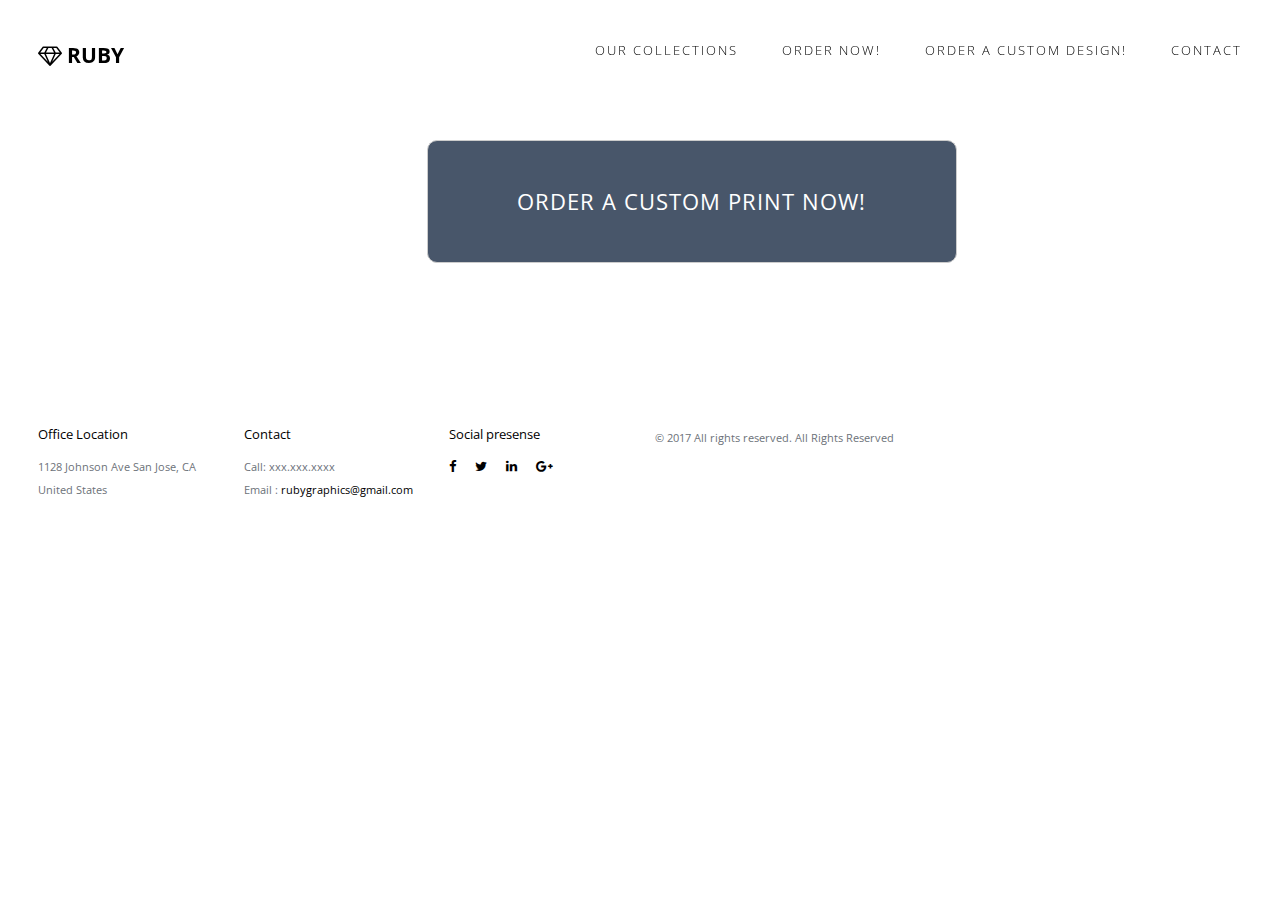
<file: custom.html>
<!doctype html>
<!--[if lt IE 7]>      <html class="no-js lt-ie9 lt-ie8 lt-ie7" lang=""> <![endif]-->
<!--[if IE 7]>         <html class="no-js lt-ie9 lt-ie8" lang=""> <![endif]-->
<!--[if IE 8]>         <html class="no-js lt-ie9" lang=""> <![endif]-->
<!--[if gt IE 8]><!-->
<html class="no-js" lang="">
<!--<![endif]-->

<head>
<meta charset="utf-8">
<meta name="description" content="">
<meta name="viewport" content="width=device-width, initial-scale=1">
<title>Ruby </title>
<link rel="stylesheet" href=" css/bootstrap.min.css">
<link rel="stylesheet" href=" css/flexslider.css">
<link rel="stylesheet" href=" css/main.css">
<link rel="stylesheet" href=" css/responsive.css">
<link rel="stylesheet" href=" css/animate.min.css">
<link rel="stylesheet" href="https://maxcdn.bootstrapcdn.com/font-awesome/4.4.0/css/font-awesome.min.css">
</head>

<style>
  
  .no-button{
    padding: 0!important;
    border: none!important;
    background: none!important;
  }
  .img-modal{
    width: 600px;
  }
  .img-icon{
    width: 400px;
	border-radius: 200px
  }
  .modal-dialog .modal{
    width: 100%;
  }
  .icon-next-white{
    color: white;
  }
  .icon-prev-white{
    color: white;
  }
  .icon-next-black{
    color: black;
  }
  .icon-prev-black{
    color: black;
  }
  .cc{
    text-align: center;
  }
  .center{
    width: inherit;
    margin: auto;
  }
  a h6 {
    color: grey !important;
  }
  .carousel-indicators li {
  background-color: grey;
}
.carousel-indicators .active {
  background-color: black;
}
.white-text{
  color: white!important;
}
 
.header{
  position: absolute;
  right: 15%;
  left: 15%;
}
.jumbotron h1{
  line-height: 400px;
  font-size: 100px;
}
  .btn{
  	border-radius: 10px;
	background-color: #48566a;
  }
  .btn:hover {
  	background-color: #2f3742;
  }
</style>

<body>

<!-- Header Section -->
<section class="tophead" role="tophead">
  <!-- Navigation Section -->
  <header id="header">
    <div class="header-content clearfix"> <a class="logo" href="#"> <i class="fa fa-diamond" aria-hidden="true"></i> Ruby</a>
      <nav class="navigation" role="navigation">
        <ul class="primary-nav">
          <!--  <li><a href="#header-slider">Home</a></li> -->
            <!--<li><a href="#services">Our Services</a></li> -->
            <li><a href="index.html#collections">Our collections</a></li>
            <!--<li><a href="#testimonials">Testimonials</a></li> -->
            <li><a href="https://goo.gl/forms/tPqMyVzC4AktCSsQ2" target="_blank"> Order Now! </a></li>
            <li><a href="custom.html" target="_blank"> Order a Custom Design! </a></li>
            <li><a href="index.html#contact">Contact</a></li>
        </ul>
      </nav>
      <a href="#" class="nav-toggle">Menu<span></span></a> </div>
  </header>
  <!-- Navigation Section -->
</section>
<!-- Button trigger modal -->


<!-- Modal-->

<section class="section collections">
<div class = "container-fluid">
<!--
	<div class="jumbotron">
        <h1> Print your design on your shirt! </h1>
        <button class="btn btn-default center"> <a href="https://goo.gl/forms/e4JlGdRFiu44RgBo1" target="_blank"> Order a Custom Design! </a> </button>
      </div>
-->
  <div class = "row ">
  <div class="col-md-4">
  </div>
		<a href="https://docs.google.com/forms/d/e/1FAIpQLSe4oIFRMRRQV8UytX0oWRYnf4WIDLFQHSdRDEoIzRN8GeAwnA/viewform?c=0&w=1" class="btn btn-default"> <h4 class="white-text">Order a Custom Print now! </h4></a>

	
</div>

</div>
</section>


<!-- Header Section -->
<!-- work details section -->
<!--<section id="work-detail" class="section work-detail">
  <div class="container-fluid">
    <div class="row">
      <div class="col-md-8 work-detail-margin detail-image">
        <div class="work-image">
          <p> <img src=" images/coderCollection/binary123.png"></p>
          <p> <img src="images/portfolio/work-3.jpg"></p>
          <p> <img src="images/portfolio/work-5.jpg"></p>
        </div>
      </div>
      <div class="col-md-4 work-detail-margin detail-contentbox">
        <div class="detail-content">
          <h4>New Branding Projects</h4>
          <p>Fusce dapibus, tellus ac cursus commodo, tortor mauris condimentum nibh, ut fermentum massa justo sit amet risus. Maecenas sed diam eget risus varius blandit sit amet non magna. Nullam quis risus eget urna mollis ornare vel eu leo.</p>
          <p>Fusce dapibus, tellus ac cursus commodo, tortor mauris, ut fermentum massa justo sit amet risus. Maecenas sed diam eget risus varius blandit sit amet non magna. Nullam quis risus eget urna mollis ornare vel eu leo. condimentum nibh, ut fermentum massa justo sit amet risus. Maecenas sed diam eget risus varius blandit sit amet non magna. Nullam quis risus eget urna mollis ornare vel eu leo.</p>
          <a class="btn" href="#">Visit Site <i class="fa fa-long-arrow-right"></i></a> </div>
      </div>
    </div>
  </div>
</section> -->
<!-- work details section -->

<!-- Testimonials section -->
<!--<section id="testimonials" class="section testimonials no-padding">
  <div class="container-fluid">
    <div class="row no-gutter">
      <div class="flexslider">
        <ul class="slides">
          <li>
            <div class="col-md-12">
              <blockquote>
                <h1>"Integer posuere erat a ante venenatis dapibus posuere velit aliquet. Donec sed odio dui. Phasellus non dolor nibh. Nullam elementum Aenean eu leo quam..." </h1>
                <p>Rene Brown, Open Window production</p>
              </blockquote>
            </div>
          </li>
          <li>
            <div class="col-md-12">
              <blockquote>
                <h1>"Cras dictum tellus dui, vitae sollicitudin ipsum. Phasellus non dolor nibh. Nullam elementum tellus pretium feugiat shasellus non dolor nibh. Nullam elementum tellus pretium feugiat." </h1>
                <p>Brain Rice, Lexix Private Limited.</p>
              </blockquote>
            </div>
          </li>
          <li>
            <div class="col-md-12">
              <blockquote>
                <h1>"Cras mattis consectetur purus sit amet fermentum. Donec sed odio dui. Aenean lacinia bibendum nulla sed consectetur...." </h1>
                <p>Andi Simond, Global Corporate Inc</p>
              </blockquote>
            </div>
          </li>
          <li>
            <div class="col-md-12">
              <blockquote>
                <h1>"Lorem ipsum dolor sit amet, consectetur adipiscing elitPhasellus non dolor nibh. Nullam elementum tellus pretium feugiat. Cras dictum tellus dui sollcitudin." </h1>
                <p>Kristy Gabbor, Martix Media</p>
              </blockquote>
            </div>
          </li>
        </ul>
      </div>
    </div>
  </div>
</section> -->
<!-- Testimonials section -->

<!-- footer section -->
<footer id="contact" class="footer">
    <div class="row">
    <div class="col-md-2 left">
      <h4>Office Location</h4>
      <p> 1128 Johnson Ave San Jose, CA United States </p>
    </div>
    <div class="col-md-2 left">
      <h4>Contact</h4>
      <p> Call: xxx.xxx.xxxx <br>
        Email : <a href="mailto:hello@agency.com"> rubygraphics@gmail.com </a></p>
    </div>
    <div class="col-md-2 left">
      <h4>Social presense</h4>
      <ul class="footer-share">
        <li><a href="#"><i class="fa fa-facebook"></i></a></li>
        <li><a href="#"><i class="fa fa-twitter"></i></a></li>
        <li><a href="#"><i class="fa fa-linkedin"></i></a></li>
        <li><a href="#"><i class="fa fa-google-plus"></i></a></li>
      </ul>
    </div>
    <div class="col-md-6 right">
      <p>© 2017 All rights reserved. All Rights Reserved</p>
    </div>
  </div>
</footer>
<!-- footer section -->

<!-- JS FILES -->
<script src="https://ajax.googleapis.com/ajax/libs/jquery/1.11.3/jquery.min.js"></script>
<script src=" js/bootstrap.min.js"></script>
<script src=" js/jquery.flexslider-min.js"></script>
<script src=" js/retina.min.js"></script>
<script src=" js/modernizr.js"></script>
<script src=" js/main.js"></script>
</body>
</html>
</file>
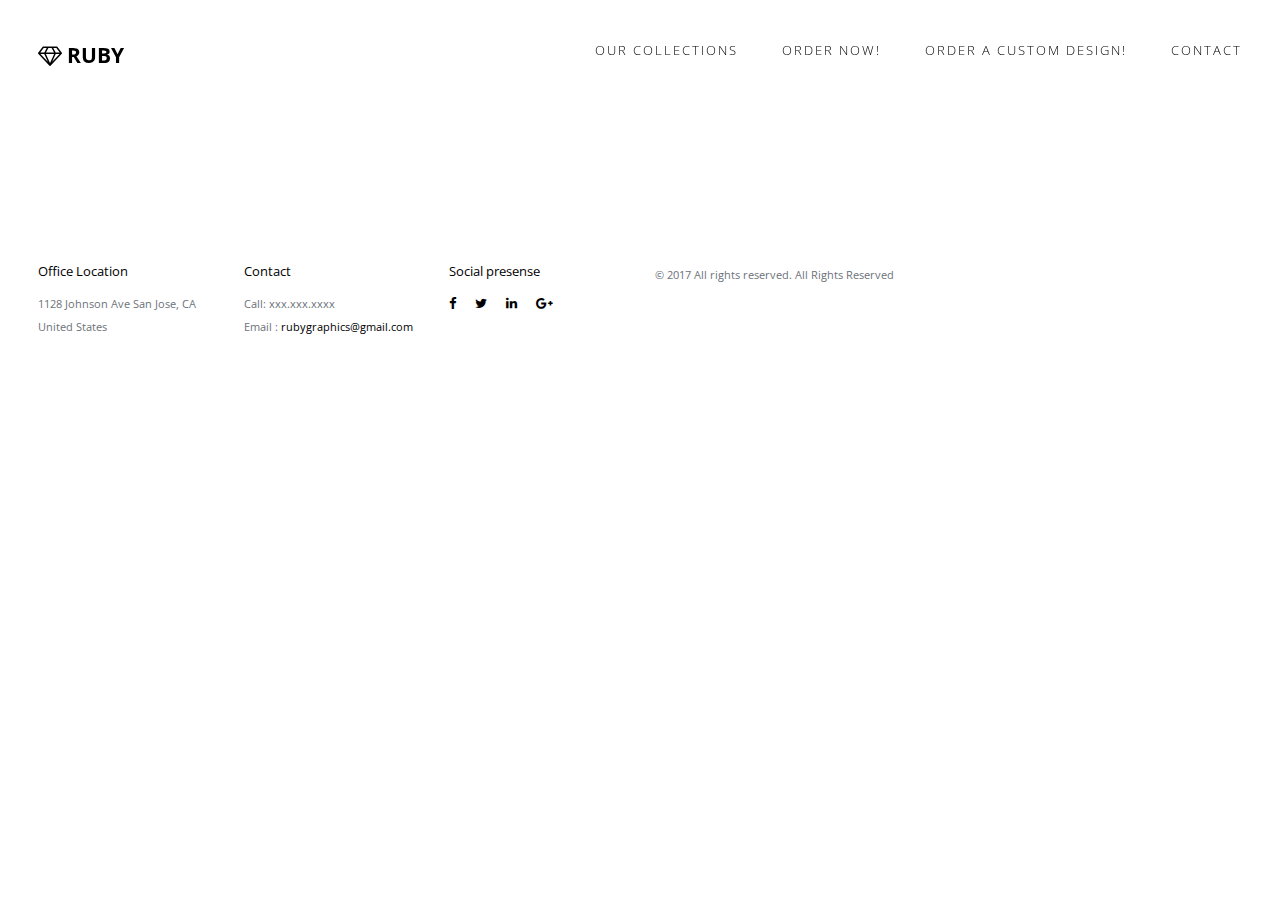
<file: empty.html>
<!doctype html>
<!--[if lt IE 7]>      <html class="no-js lt-ie9 lt-ie8 lt-ie7" lang=""> <![endif]-->
<!--[if IE 7]>         <html class="no-js lt-ie9 lt-ie8" lang=""> <![endif]-->
<!--[if IE 8]>         <html class="no-js lt-ie9" lang=""> <![endif]-->
<!--[if gt IE 8]><!-->
<html class="no-js" lang="">
<!--<![endif]-->

<head>
<meta charset="utf-8">
<meta name="description" content="">
<meta name="viewport" content="width=device-width, initial-scale=1">
<title>Ruby </title>
<link rel="stylesheet" href=" css/bootstrap.min.css">
<link rel="stylesheet" href=" css/flexslider.css">
<link rel="stylesheet" href=" css/main.css">
<link rel="stylesheet" href=" css/responsive.css">
<link rel="stylesheet" href=" css/animate.min.css">
<link rel="stylesheet" href="https://maxcdn.bootstrapcdn.com/font-awesome/4.4.0/css/font-awesome.min.css">
</head>

<style>
  .no-button{
    padding: 0!important;
    border: none!important;
    background: none!important;
  }
  .img-modal{
    width: 600px;
  }
  .img-icon{
    width: 400px;
    box-shadow: 8px 8px 5px lightgrey;
  }
  .modal-dialog .modal{
    width: 100%;
  }
  .icon-next-white{
    color: white;
  }
  .icon-prev-white{
    color: white;
  }
  .icon-next-black{
    color: black;
  }
  .icon-prev-black{
    color: black;
  }
  .cc{
    text-align: center;
  }
  .center{
    width: inherit;
    margin-left: auto;
    margin-right: auto;
  }
  a h6 {
    color: grey !important;
  }
  .carousel-indicators li {
  background-color: grey;
}
.carousel-indicators .active {
  background-color: black;
}
.white-text{
  color: white!important;
}

.header{
  position: absolute;
  right: 15%;
  left: 15%;
}
.jumbotron h1{
  line-height: 100px;
  font-size: 100px;
}
</style>

<body>

<!-- Header Section -->
<section class="tophead" role="tophead">
  <!-- Navigation Section -->
  <header id="header">
    <div class="header-content clearfix"> <a class="logo" href="#"> <i class="fa fa-diamond" aria-hidden="true"></i> Ruby</a>
      <nav class="navigation" role="navigation">
        <ul class="primary-nav">
          <!--  <li><a href="#header-slider">Home</a></li> -->
            <!--<li><a href="#services">Our Services</a></li> -->
            <li><a href="index.html#collections">Our collections</a></li>
            <!--<li><a href="#testimonials">Testimonials</a></li> -->
            <li><a href="https://goo.gl/forms/tPqMyVzC4AktCSsQ2" target="_blank"> Order Now! </a></li>
            <li><a href="custom.html" target="_blank"> Order a Custom Design! </a></li>
            <li><a href="index.html#contact">Contact</a></li>
        </ul>
      </nav>
      <a href="#" class="nav-toggle">Menu<span></span></a> </div>
  </header>
  <!-- Navigation Section -->
</section>
<!-- Button trigger modal -->


<!-- Modal-->

<section class="section collections">
<div class = "container-fluid">
<!--
	<div class="jumbotron">
        <h1> Print your design on your shirt! </h1>
        <button class="btn btn-default center"> <a href="https://goo.gl/forms/e4JlGdRFiu44RgBo1" target="_blank"> Order a Custom Design! </a> </button>
      </div>
-->
  <div class = "row">

</div>

</div>
</section>


<!-- Header Section -->
<!-- work details section -->
<!--<section id="work-detail" class="section work-detail">
  <div class="container-fluid">
    <div class="row">
      <div class="col-md-8 work-detail-margin detail-image">
        <div class="work-image">
          <p> <img src=" images/coderCollection/binary123.png"></p>
          <p> <img src="images/portfolio/work-3.jpg"></p>
          <p> <img src="images/portfolio/work-5.jpg"></p>
        </div>
      </div>
      <div class="col-md-4 work-detail-margin detail-contentbox">
        <div class="detail-content">
          <h4>New Branding Projects</h4>
          <p>Fusce dapibus, tellus ac cursus commodo, tortor mauris condimentum nibh, ut fermentum massa justo sit amet risus. Maecenas sed diam eget risus varius blandit sit amet non magna. Nullam quis risus eget urna mollis ornare vel eu leo.</p>
          <p>Fusce dapibus, tellus ac cursus commodo, tortor mauris, ut fermentum massa justo sit amet risus. Maecenas sed diam eget risus varius blandit sit amet non magna. Nullam quis risus eget urna mollis ornare vel eu leo. condimentum nibh, ut fermentum massa justo sit amet risus. Maecenas sed diam eget risus varius blandit sit amet non magna. Nullam quis risus eget urna mollis ornare vel eu leo.</p>
          <a class="btn" href="#">Visit Site <i class="fa fa-long-arrow-right"></i></a> </div>
      </div>
    </div>
  </div>
</section> -->
<!-- work details section -->

<!-- Testimonials section -->
<!--<section id="testimonials" class="section testimonials no-padding">
  <div class="container-fluid">
    <div class="row no-gutter">
      <div class="flexslider">
        <ul class="slides">
          <li>
            <div class="col-md-12">
              <blockquote>
                <h1>"Integer posuere erat a ante venenatis dapibus posuere velit aliquet. Donec sed odio dui. Phasellus non dolor nibh. Nullam elementum Aenean eu leo quam..." </h1>
                <p>Rene Brown, Open Window production</p>
              </blockquote>
            </div>
          </li>
          <li>
            <div class="col-md-12">
              <blockquote>
                <h1>"Cras dictum tellus dui, vitae sollicitudin ipsum. Phasellus non dolor nibh. Nullam elementum tellus pretium feugiat shasellus non dolor nibh. Nullam elementum tellus pretium feugiat." </h1>
                <p>Brain Rice, Lexix Private Limited.</p>
              </blockquote>
            </div>
          </li>
          <li>
            <div class="col-md-12">
              <blockquote>
                <h1>"Cras mattis consectetur purus sit amet fermentum. Donec sed odio dui. Aenean lacinia bibendum nulla sed consectetur...." </h1>
                <p>Andi Simond, Global Corporate Inc</p>
              </blockquote>
            </div>
          </li>
          <li>
            <div class="col-md-12">
              <blockquote>
                <h1>"Lorem ipsum dolor sit amet, consectetur adipiscing elitPhasellus non dolor nibh. Nullam elementum tellus pretium feugiat. Cras dictum tellus dui sollcitudin." </h1>
                <p>Kristy Gabbor, Martix Media</p>
              </blockquote>
            </div>
          </li>
        </ul>
      </div>
    </div>
  </div>
</section> -->
<!-- Testimonials section -->

<!-- footer section -->
<footer id="contact" class="footer">
    <div class="row">
    <div class="col-md-2 left">
      <h4>Office Location</h4>
      <p> 1128 Johnson Ave San Jose, CA United States </p>
    </div>
    <div class="col-md-2 left">
      <h4>Contact</h4>
      <p> Call: xxx.xxx.xxxx <br>
        Email : <a href="mailto:hello@agency.com"> rubygraphics@gmail.com </a></p>
    </div>
    <div class="col-md-2 left">
      <h4>Social presense</h4>
      <ul class="footer-share">
        <li><a href="#"><i class="fa fa-facebook"></i></a></li>
        <li><a href="#"><i class="fa fa-twitter"></i></a></li>
        <li><a href="#"><i class="fa fa-linkedin"></i></a></li>
        <li><a href="#"><i class="fa fa-google-plus"></i></a></li>
      </ul>
    </div>
    <div class="col-md-6 right">
      <p>© 2017 All rights reserved. All Rights Reserved</p>
    </div>
  </div>
</footer>
<!-- footer section -->

<!-- JS FILES -->
<script src="https://ajax.googleapis.com/ajax/libs/jquery/1.11.3/jquery.min.js"></script>
<script src=" js/bootstrap.min.js"></script>
<script src=" js/jquery.flexslider-min.js"></script>
<script src=" js/retina.min.js"></script>
<script src=" js/modernizr.js"></script>
<script src=" js/main.js"></script>
</body>
</html>
</file>
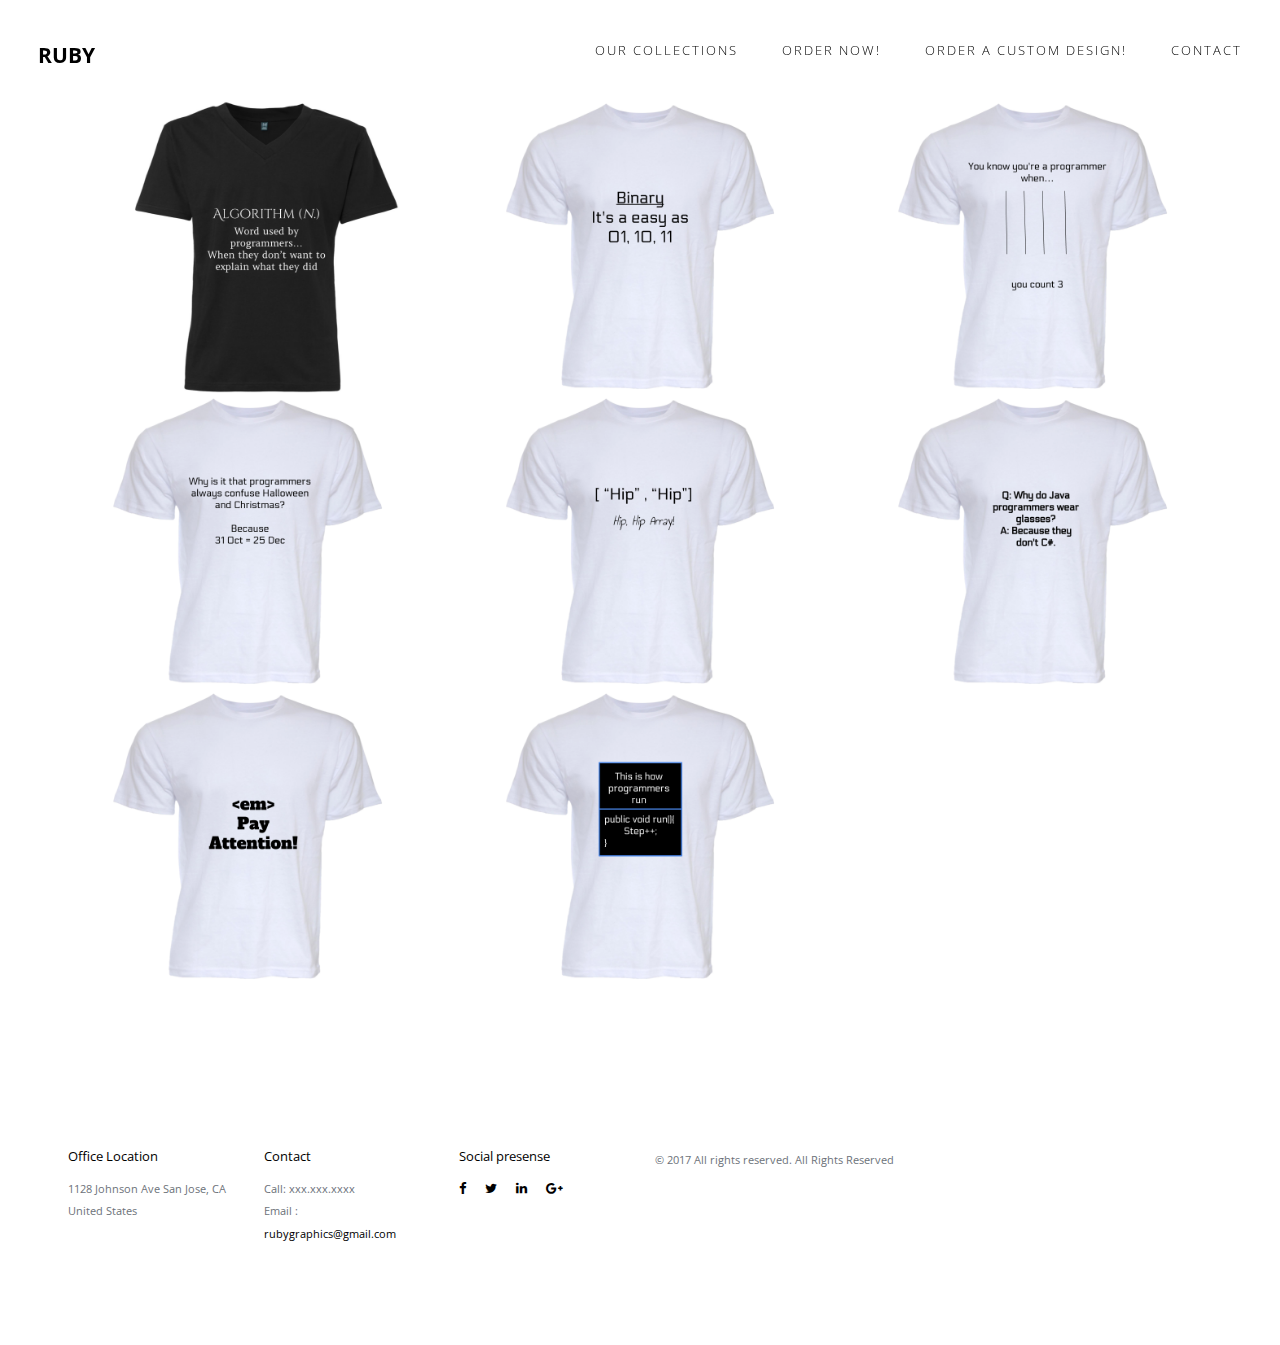
<file: collection/canimals.html>
<!doctype html>
<!--[if lt IE 7]>      <html class="no-js lt-ie9 lt-ie8 lt-ie7" lang=""> <![endif]-->
<!--[if IE 7]>         <html class="no-js lt-ie9 lt-ie8" lang=""> <![endif]-->
<!--[if IE 8]>         <html class="no-js lt-ie9" lang=""> <![endif]-->
<!--[if gt IE 8]><!-->
<html class="no-js" lang="">
<!--<![endif]-->

<head>
<meta charset="utf-8">
<meta name="description" content="">
<meta name="viewport" content="width=device-width, initial-scale=1">
<title>Ruby </title>
<link rel="stylesheet" href="../css/bootstrap.min.css">
<link rel="stylesheet" href="../css/flexslider.css">
<link rel="stylesheet" href="../css/main.css">
<link rel="stylesheet" href="../css/responsive.css">
<link rel="stylesheet" href="../css/animate.min.css">
<link rel="stylesheet" href="https://maxcdn.bootstrapcdn.com/font-awesome/4.4.0/css/font-awesome.min.css">
</head>

<body>

<!-- Header Section -->
<section class="tophead" role="tophead">
  <!-- Navigation Section -->
  <header id="header">
    <div class="header-content clearfix"> <a class="logo" href="#">Ruby</a>
      <nav class="navigation" role="navigation">
        <ul class="primary-nav">
          <!--  <li><a href="#header-slider">Home</a></li> -->
            <!--<li><a href="#services">Our Services</a></li> -->
            <li><a href="../index.html#collections">Our collections</a></li>
            <!--<li><a href="#testimonials">Testimonials</a></li> -->
            <li><a href="https://goo.gl/forms/tPqMyVzC4AktCSsQ2" target="_blank"> Order Now! </a></li>
            <li><a href="https://goo.gl/forms/e4JlGdRFiu44RgBo1" target="_blank"> Order a Custom Design! </a></li>
            <li><a href="#contact">Contact</a></li>
        </ul>
      </nav>
      <a href="#" class="nav-toggle">Menu<span></span></a> </div>
  </header>
  <!-- Navigation Section -->
</section>
<section id="collections" class="section collections">
  <div class="container-fluid">
    <div class="row">
      <div class="col-sm-4 collections-item"> <a href="cCollection/algorDef.html" class="collections-link">
        <div class="caption">
          <div class="caption-content">
            <h3> The Sterotypical Definition of Algorithm</h3>
            <h4> Click to Learn More &amp; to order.</h4>
          </div>
        </div>
        <img src="../images/collections/algorDef.png" class="img-responsive" alt=""> </a> </div>
      <div class="col-sm-4 collections-item"> <a href="cCollection/binary123.html" class="collections-link">
        <div class="caption">
          <div class="caption-content">
            <h3> Binary: It's as easy as 01, 10, 11!  </h3>
            <h4> Click to Learn More &amp; to order.</h4>
          </div>
        </div>
        <img src="../images/coderCollection/binary123.png" class="img-responsive" alt=""> </a> </div>
      <div class="col-sm-4 collections-item"> <a href="cCollection/algorDef.html" class="collections-link">
        <div class="caption">
          <div class="caption-content">
            <h3> Programmers Count Only 3</h3>
            <h4> Click to learn why &amp; also to order. </h4>
          </div>
        </div>
        <img src="../images/coderCollection/coderCount3.png" class="img-responsive" alt=""> </a> </div>
      <div class="col-sm-4 collections-item"> <a href="cCollection/algorDef.html" class="collections-link">
        <div class="caption">
          <div class="caption-content">
            <h3> Confused Coders </h3>
            <h4> Click to learn why &amp; also to order. </h4>
          </div>
        </div>
        <img src="../images/coderCollection/HalloAndChris.png" class="img-responsive" alt=""> </a> </div>
      <div class="col-sm-4 collections-item"> <a href="cCollection/algorDef.html" class="collections-link">
        <div class="caption">
          <div class="caption-content">
            <h3> Just another pun: </h3>
            <h6> </h6>
            <h3> Hip Hip Array! </h3>
            <h4> Click to Learn More &amp; to order. </h4>
          </div>
        </div>
        <img src="../images/coderCollection/hipHipArray.png" class="img-responsive" alt=""> </a> </div>
        <div class="col-sm-4 collections-item"> <a href="cCollection/algorDef.html" class="collections-link">
          <div class="caption">
            <div class="caption-content">
              <h3> Just another pun: </h3>
              <h6> </h6>
              <h3> Java &amp; C# </h3>
              <h4> Click to Learn More &amp; to order. </h4>
            </div>
          </div>
          <img src="../images/coderCollection/jcSharp.png" class="img-responsive" alt=""> </a> </div>
          <div class="col-sm-4 collections-item"> <a href="cCollection/algorDef.html" class="collections-link">
            <div class="caption">
              <div class="caption-content">
                <h3> Pay attention... </h3>
                <h4> Click to learn why &amp; also to order. </h4>
              </div>
            </div>
            <img src="../images/coderCollection/payAttention.png" class="img-responsive" alt=""> </a> </div>
            <div class="col-sm-4 collections-item"> <a href="cCollection/algorDef.html" class="collections-link">
              <div class="caption">
                <div class="caption-content">
                  <h3> This is how programmers run. </h3>
                  <h4> Click to learn why &amp; also to order. </h4>
                </div>
              </div>
              <img src="../images/coderCollection/runningprogrammers.png" class="img-responsive" alt=""> </a> </div>
    </div>
  </div>
</section>
<!-- Header Section -->
<!-- work details section -->
<!--<section id="work-detail" class="section work-detail">
  <div class="container-fluid">
    <div class="row">
      <div class="col-md-8 work-detail-margin detail-image">
        <div class="work-image">
          <p> <img src="../images/coderCollection/binary123.png"></p>
          <p> <img src="images/portfolio/work-3.jpg"></p>
          <p> <img src="images/portfolio/work-5.jpg"></p>
        </div>
      </div>
      <div class="col-md-4 work-detail-margin detail-contentbox">
        <div class="detail-content">
          <h4>New Branding Projects</h4>
          <p>Fusce dapibus, tellus ac cursus commodo, tortor mauris condimentum nibh, ut fermentum massa justo sit amet risus. Maecenas sed diam eget risus varius blandit sit amet non magna. Nullam quis risus eget urna mollis ornare vel eu leo.</p>
          <p>Fusce dapibus, tellus ac cursus commodo, tortor mauris, ut fermentum massa justo sit amet risus. Maecenas sed diam eget risus varius blandit sit amet non magna. Nullam quis risus eget urna mollis ornare vel eu leo. condimentum nibh, ut fermentum massa justo sit amet risus. Maecenas sed diam eget risus varius blandit sit amet non magna. Nullam quis risus eget urna mollis ornare vel eu leo.</p>
          <a class="btn" href="#">Visit Site <i class="fa fa-long-arrow-right"></i></a> </div>
      </div>
    </div>
  </div>
</section> -->
<!-- work details section -->

<!-- Testimonials section -->
<!--<section id="testimonials" class="section testimonials no-padding">
  <div class="container-fluid">
    <div class="row no-gutter">
      <div class="flexslider">
        <ul class="slides">
          <li>
            <div class="col-md-12">
              <blockquote>
                <h1>"Integer posuere erat a ante venenatis dapibus posuere velit aliquet. Donec sed odio dui. Phasellus non dolor nibh. Nullam elementum Aenean eu leo quam..." </h1>
                <p>Rene Brown, Open Window production</p>
              </blockquote>
            </div>
          </li>
          <li>
            <div class="col-md-12">
              <blockquote>
                <h1>"Cras dictum tellus dui, vitae sollicitudin ipsum. Phasellus non dolor nibh. Nullam elementum tellus pretium feugiat shasellus non dolor nibh. Nullam elementum tellus pretium feugiat." </h1>
                <p>Brain Rice, Lexix Private Limited.</p>
              </blockquote>
            </div>
          </li>
          <li>
            <div class="col-md-12">
              <blockquote>
                <h1>"Cras mattis consectetur purus sit amet fermentum. Donec sed odio dui. Aenean lacinia bibendum nulla sed consectetur...." </h1>
                <p>Andi Simond, Global Corporate Inc</p>
              </blockquote>
            </div>
          </li>
          <li>
            <div class="col-md-12">
              <blockquote>
                <h1>"Lorem ipsum dolor sit amet, consectetur adipiscing elitPhasellus non dolor nibh. Nullam elementum tellus pretium feugiat. Cras dictum tellus dui sollcitudin." </h1>
                <p>Kristy Gabbor, Martix Media</p>
              </blockquote>
            </div>
          </li>
        </ul>
      </div>
    </div>
  </div>
</section> -->
<!-- Testimonials section -->

<!-- footer section -->
<footer id="contact" class="footer">
  <div class="container-fluid">
    <div class="col-md-2 left">
      <h4>Office Location</h4>
      <p> 1128 Johnson Ave San Jose, CA United States </p>
    </div>
    <div class="col-md-2 left">
      <h4>Contact</h4>
      <p> Call: xxx.xxx.xxxx <br>
        Email : <a href="mailto:hello@agency.com"> rubygraphics@gmail.com </a></p>
    </div>
    <div class="col-md-2 left">
      <h4>Social presense</h4>
      <ul class="footer-share">
        <li><a href="#"><i class="fa fa-facebook"></i></a></li>
        <li><a href="#"><i class="fa fa-twitter"></i></a></li>
        <li><a href="#"><i class="fa fa-linkedin"></i></a></li>
        <li><a href="#"><i class="fa fa-google-plus"></i></a></li>
      </ul>
    </div>
    <div class="col-md-6 right">
      <p>© 2017 All rights reserved. All Rights Reserved</p>
    </div>
  </div>
</footer>
<!-- footer section -->

<!-- JS FILES -->
<script src="https://ajax.googleapis.com/ajax/libs/jquery/1.11.3/jquery.min.js"></script>
<script src="../js/bootstrap.min.js"></script>
<script src="../js/jquery.flexslider-min.js"></script>
<script src="../js/retina.min.js"></script>
<script src="../js/modernizr.js"></script>
<script src="../js/main.js"></script>
</body>
</html>
</file>
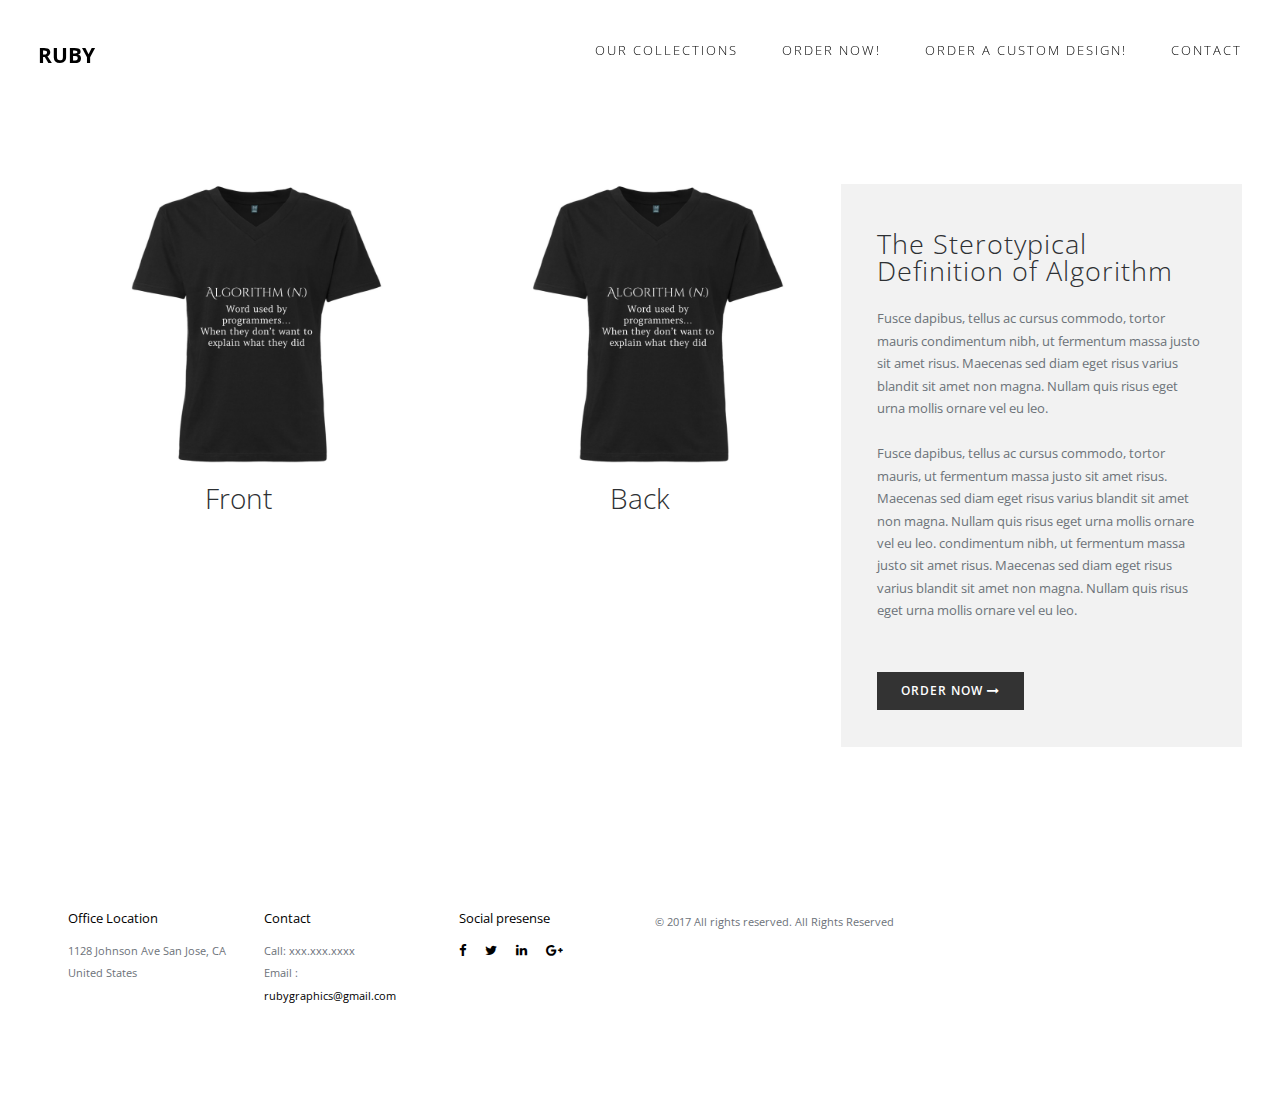
<file: designDetails/algorDef.html>
<!doctype html>
<!--[if lt IE 7]>      <html class="no-js lt-ie9 lt-ie8 lt-ie7" lang=""> <![endif]-->
<!--[if IE 7]>         <html class="no-js lt-ie9 lt-ie8" lang=""> <![endif]-->
<!--[if IE 8]>         <html class="no-js lt-ie9" lang=""> <![endif]-->
<!--[if gt IE 8]><!-->
<html class="no-js" lang="">
<!--<![endif]-->

<head>
<meta charset="utf-8">
<meta name="description" content="">
<meta name="viewport" content="width=device-width, initial-scale=1">
<title>Ruby </title>
<link rel="stylesheet" href="../../css/bootstrap.min.css">
<link rel="stylesheet" href="../../css/flexslider.css">
<link rel="stylesheet" href="../../css/main.css">
<link rel="stylesheet" href="../../css/responsive.css">
<link rel="stylesheet" href="../../css/animate.min.css">
<link rel="stylesheet" href="https://maxcdn.bootstrapcdn.com/font-awesome/4.4.0/css/font-awesome.min.css">
</head>

<body>

<!-- Header Section -->
<section class="tophead" role="tophead">
  <!-- Navigation Section -->
  <header id="header">
    <div class="header-content clearfix"> <a class="logo" href="#">Ruby</a>
      <nav class="navigation" role="navigation">
        <ul class="primary-nav">
          <!--  <li><a href="#header-slider">Home</a></li> -->
            <!--<li><a href="#services">Our Services</a></li> -->
            <li><a href="../../index.html#collections">Our collections</a></li>
            <!--<li><a href="#testimonials">Testimonials</a></li> -->
            <li><a href="https://goo.gl/forms/tPqMyVzC4AktCSsQ2" target="_blank"> Order Now! </a></li>
            <li><a href="https://goo.gl/forms/e4JlGdRFiu44RgBo1" target="_blank"> Order a Custom Design! </a></li>
            <li><a href="#contact">Contact</a></li>
        </ul>
      </nav>
      <a href="#" class="nav-toggle">Menu<span></span></a> </div>
  </header>
  <!-- Navigation Section -->
</section>
<!-- Header Section -->
<!-- work details section -->
<section id="work-detail" class="section work-detail">
  <div class="container-fluid">
    <div class="row">
      <div class="col-md-4 work-detail-margin detail-image">
        <div class="work-image">
          <!-- crop image -->
          <p> <img src="../../images/collections/algorDef.png"></p>
          <h3 style="text-align:center;"> Front </h3>
        </div>
      </div>
      <div class="col-md-4 work-detail-margin detail-image">
        <div class="work-image">
          <!-- crop image -->
          <p> <img src="../../images/collections/algorDef.png"></p>
          <h3 style="text-align:center;"> Back </h3>
        </div>
      </div>
      <div class="col-md-4 work-detail-margin detail-contentbox">
        <div class="detail-content">
          <h4> The Sterotypical Definition of Algorithm </h4>
          <p>Fusce dapibus, tellus ac cursus commodo, tortor mauris condimentum nibh, ut fermentum massa justo sit amet risus. Maecenas sed diam eget risus varius blandit sit amet non magna. Nullam quis risus eget urna mollis ornare vel eu leo.</p>
          <p>Fusce dapibus, tellus ac cursus commodo, tortor mauris, ut fermentum massa justo sit amet risus. Maecenas sed diam eget risus varius blandit sit amet non magna. Nullam quis risus eget urna mollis ornare vel eu leo. condimentum nibh, ut fermentum massa justo sit amet risus. Maecenas sed diam eget risus varius blandit sit amet non magna. Nullam quis risus eget urna mollis ornare vel eu leo.</p>
          <a class="btn" href="#"> Order Now <i class="fa fa-long-arrow-right"></i></a> </div>
      </div>
    </div>
  </div>
</section>
<!-- work details section -->

<!-- Testimonials section -->
<!-- <section id="testimonials" class="section testimonials no-padding">
  <div class="container-fluid">
    <div class="row no-gutter">
      <div class="flexslider">
        <ul class="slides">
          <li>
            <div class="col-md-12">
              <blockquote>
                <h1>"Integer posuere erat a ante venenatis dapibus posuere velit aliquet. Donec sed odio dui. Phasellus non dolor nibh. Nullam elementum Aenean eu leo quam..." </h1>
                <p>Rene Brown, Open Window production</p>
              </blockquote>
            </div>
          </li>
          <li>
            <div class="col-md-12">
              <blockquote>
                <h1>"Cras dictum tellus dui, vitae sollicitudin ipsum. Phasellus non dolor nibh. Nullam elementum tellus pretium feugiat shasellus non dolor nibh. Nullam elementum tellus pretium feugiat." </h1>
                <p>Brain Rice, Lexix Private Limited.</p>
              </blockquote>
            </div>
          </li>
          <li>
            <div class="col-md-12">
              <blockquote>
                <h1>"Cras mattis consectetur purus sit amet fermentum. Donec sed odio dui. Aenean lacinia bibendum nulla sed consectetur...." </h1>
                <p>Andi Simond, Global Corporate Inc</p>
              </blockquote>
            </div>
          </li>
          <li>
            <div class="col-md-12">
              <blockquote>
                <h1>"Lorem ipsum dolor sit amet, consectetur adipiscing elitPhasellus non dolor nibh. Nullam elementum tellus pretium feugiat. Cras dictum tellus dui sollcitudin." </h1>
                <p>Kristy Gabbor, Martix Media</p>
              </blockquote>
            </div>
          </li>
        </ul>
      </div>
    </div>
  </div>
</section> -->
<!-- Testimonials section -->

<!-- footer section -->
<footer id="contact" class="footer">
  <div class="container-fluid">
    <div class="col-md-2 left">
      <h4>Office Location</h4>
      <p> 1128 Johnson Ave San Jose, CA United States </p>
    </div>
    <div class="col-md-2 left">
      <h4>Contact</h4>
      <p> Call: xxx.xxx.xxxx <br>
        Email : <a href="mailto:hello@agency.com"> rubygraphics@gmail.com </a></p>
    </div>
    <div class="col-md-2 left">
      <h4>Social presense</h4>
      <ul class="footer-share">
        <li><a href="#"><i class="fa fa-facebook"></i></a></li>
        <li><a href="#"><i class="fa fa-twitter"></i></a></li>
        <li><a href="#"><i class="fa fa-linkedin"></i></a></li>
        <li><a href="#"><i class="fa fa-google-plus"></i></a></li>
      </ul>
    </div>
    <div class="col-md-6 right">
      <p>© 2017 All rights reserved. All Rights Reserved</p>
    </div>
  </div>
</footer>
<!-- footer section -->

<!-- JS FILES -->
<script src="https://ajax.googleapis.com/ajax/libs/jquery/1.11.3/jquery.min.js"></script>
<script src="../../js/bootstrap.min.js"></script>
<script src="../../js/jquery.flexslider-min.js"></script>
<script src="../../js/retina.min.js"></script>
<script src="../../js/modernizr.js"></script>
<script src="../../js/main.js"></script>
</body>
</html>
</file>
<file: css/main.css>
/* ------------------------------------------------------------------------------
	Template Name: Auro
	Author: Designstub
	Author URI: http://www.designstub.com
------------------------------------------------------------------------------*/



@import url(http://fonts.googleapis.com/css?family=Open%20Sans:300,400,500,600,700);
/* ------------------------------------------------------------------------------
	 Typography
-------------------------------------------------------------------------------*/
p {
	font-size: 14px;
	line-height: 22.4px;
	color: #6c7279;
}
h1 {
	font-size: 65px;
	color: #2d3033;
}
h2 {
	font-size: 40px;
	color: #2d3033;
}
h3 {
	font-size: 28px;
	color: #2d3033;
	font-weight: 300;
}
h4 {
	font-size: 22px;
	color: #2d3033;
	font-weight: 400;
}
h5 {
	font-size: 14px;
	color: #2d3033;
	text-transform: uppercase;
	font-weight: 700;
}

.btn {
	background-color: #333;
	margin-top: 40px;
	color: #fff;
	font-size: 12px;
	font-weight: 600;
	letter-spacing: 1px;
	border-radius: 0px;
	padding: 3% 7%;
	display: inline-block;
	text-transform: uppercase;
}
.btn:hover, .btn:focus {
	background-color: #000;
	color: #fff;
}
.btn-large {
	padding: 15px 40px;
}
/* ------------------------------------------------------------------------------
	 General Style
-------------------------------------------------------------------------------*/
a {
	color: #e84545;
}
a:hover, a:focus {
	text-decoration: none;
	-moz-transition: background-color, color, 0.3s;
	-o-transition: background-color, color, 0.3s;
	-webkit-transition: background-color, color, 0.3s;
	transition: background-color, color, 0.3s;
}
body {
	font-family: "Open Sans", sans-serif;
	font-weight: 400;
	color: #6c7279;
}
ul, ol {
	margin: 0;
	padding: 0;
}
ul li {
	list-style: none;
}
.section {
	padding: 100px 0;
}
.no-padding {
	padding: 0;
}
.no-gutter [class*=col-] {
	padding-right: 0;
	padding-left: 0;
}
/* ------------------------------------------------------------------------------
	 Header & navigation
-------------------------------------------------------------------------------*/
#header {
	position: fixed;
	width: 94%;
	z-index: 999;
	margin-left: 3%;
	margin-right: 3%;
}
#header .header-content {
	margin: 0 auto;
	padding: 40px 0;
	width: 100%;
	-moz-transition: padding 0.3s;
	-o-transition: padding 0.3s;
	-webkit-transition: padding 0.3s;
	transition: padding 0.3s;
}
#header .logo {
	font-size: 21px;
	color: #000;
	font-weight: 700;
	float: left;
	text-transform: uppercase;
}
#header.fixed {
	background-color: #fff;
}
#header.fixed .header-content {
	border-bottom: 0;
	padding: 25px 0;
}
#header.fixed .nav-toggle {
	top: 18px;
}
.navigation.open {
	opacity: 0.9;
	visibility: visible;
	-moz-transition: opacity 0.5s;
	-o-transition: opacity 0.5s;
	-webkit-transition: opacity 0.5s;
	transition: opacity 0.5s;
}
.navigation {
	float: right;
}
.navigation li {
	display: inline-block;
}
.navigation a {
	color: #000;
	font-size: 13px;
	font-weight: 300;
	margin-left: 40px;
	letter-spacing: 2px;
	text-transform: uppercase;
}
.navigation a:hover, .navigation a.active {
	color: #bcbcbc;
}
.nav-toggle {
	display: none;
	height: 44px;
	overflow: hidden;
	position: fixed;
	right: 5%;
	text-indent: 100%;
	top: 32px;
	white-space: nowrap;
	width: 44px;
	z-index: 99999;
	-moz-transition: all 0.3s;
	-o-transition: all 0.3s;
	-webkit-transition: all 0.3s;
	transition: all 0.3s;
}
.nav-toggle:before, .nav-toggle:after {
	border-radius: 50%;
	content: "";
	height: 100%;
	left: 0;
	position: absolute;
	top: 0;
	width: 100%;
	-moz-transform: translateZ(0);
	-ms-transform: translateZ(0);
	-webkit-transform: translateZ(0);
	transform: translateZ(0);
	-moz-backface-visibility: hidden;
	-webkit-backface-visibility: hidden;
	backface-visibility: hidden;
	-moz-transition-property: -moz-transform;
	-o-transition-property: -o-transform;
	-webkit-transition-property: -webkit-transform;
	transition-property: transform;
}
.nav-toggle:before {
	background-color: #e84545;
	-moz-transform: scale(1);
	-ms-transform: scale(1);
	-webkit-transform: scale(1);
	transform: scale(1);
	-moz-transition-duration: 0.3s;
	-o-transition-duration: 0.3s;
	-webkit-transition-duration: 0.3s;
	transition-duration: 0.3s;
}
.nav-toggle:after {
	background-color: #e84545;
	-moz-transform: scale(0);
	-ms-transform: scale(0);
	-webkit-transform: scale(0);
	transform: scale(0);
	-moz-transition-duration: 0s;
	-o-transition-duration: 0s;
	-webkit-transition-duration: 0s;
	transition-duration: 0s;
}
.nav-toggle span {
	background-color: #fff;
	bottom: auto;
	display: inline-block;
	height: 3px;
	left: 50%;
	position: absolute;
	right: auto;
	top: 50%;
	width: 18px;
	z-index: 10;
	-moz-transform: translateX(-50%) translateY(-50%);
	-ms-transform: translateX(-50%) translateY(-50%);
	-webkit-transform: translateX(-50%) translateY(-50%);
	transform: translateX(-50%) translateY(-50%);
}
.nav-toggle span:before, .nav-toggle span:after {
	background-color: #fff;
	content: "";
	height: 100%;
	position: absolute;
	right: 0;
	top: 0;
	width: 100%;
	-moz-transform: translateZ(0);
	-ms-transform: translateZ(0);
	-webkit-transform: translateZ(0);
	transform: translateZ(0);
	-moz-backface-visibility: hidden;
	-webkit-backface-visibility: hidden;
	backface-visibility: hidden;
	-moz-transition: -moz-transform 0.3s;
	-o-transition: -o-transform 0.3s;
	-webkit-transition: -webkit-transform 0.3s;
	transition: transform 0.3s;
}
.nav-toggle span:before {
	-moz-transform: translateY(-6px) rotate(0deg);
	-ms-transform: translateY(-6px) rotate(0deg);
	-webkit-transform: translateY(-6px) rotate(0deg);
	transform: translateY(-6px) rotate(0deg);
}
.nav-toggle span:after {
	-moz-transform: translateY(6px) rotate(0deg);
	-ms-transform: translateY(6px) rotate(0deg);
	-webkit-transform: translateY(6px) rotate(0deg);
	transform: translateY(6px) rotate(0deg);
}
.nav-toggle.close-nav:before {
	-moz-transform: scale(0);
	-ms-transform: scale(0);
	-webkit-transform: scale(0);
	transform: scale(0);
}
.nav-toggle.close-nav:after {
	-moz-transform: scale(1);
	-ms-transform: scale(1);
	-webkit-transform: scale(1);
	transform: scale(1);
}
.nav-toggle.close-nav span {
	background-color: rgba(255, 255, 255, 0);
}
.nav-toggle.close-nav span:before, .nav-toggle.close-nav span:after {
	background-color: #fff;
}
.nav-toggle.close-nav span:before {
	-moz-transform: translateY(0) rotate(45deg);
	-ms-transform: translateY(0) rotate(45deg);
	-webkit-transform: translateY(0) rotate(45deg);
	transform: translateY(0) rotate(45deg);
}
.nav-toggle.close-nav span:after {
	-moz-transform: translateY(0) rotate(-45deg);
	-ms-transform: translateY(0) rotate(-45deg);
	-webkit-transform: translateY(0) rotate(-45deg);
	transform: translateY(0) rotate(-45deg);
}
/* ------------------------------------------------------------------------------
	 Header Slider
-------------------------------------------------------------------------------*/

.carousel {
	width: 94%;
	height: 500px;
	margin: auto;
}
.item, .active, .carousel-inner {
	height: 100%;
}
.carousel-caption {
	//bottom: 90%;
	color: #fff;
	left: 15%;
	padding-bottom: 20px;
	padding-top: 20px;
	position: absolute;
	right: 15%;
	text-align: center;
	z-index: 10;
}
.carousel-caption h3 {
	font-family: "Open Sans", sans-serif;
	color: #2d3033;
	text-shadow: none;
	font-size: 31px;
	font-weight: 700;
	text-transform: uppercase;
	letter-spacing: 5px;
}
.carousel-caption p {
	font-family: "Open Sans", sans-serif;
	color: #6c7279;
	text-shadow: none;
	font-size: 13px;
	font-weight: 400;
	letter-spacing: 2px;
}
.carousel-control.left {
	background: none;
}
.carousel-control.right {
	background: none;
}
.carousel-control {
	opacity: 1;
	text-shadow: none;
}
/* ------------------------------------------------------------------------------
	 Services
-------------------------------------------------------------------------------*/
.services {
	width: 94%;
	margin: auto;
	background-color: #f2f2f2;
}
.services h4 {
	font-size: 33px;
	line-height: 33px;
	letter-spacing: 2px;
	font-weight: 300;
}
.services h5 {
	font-size: 21px;
	font-weight: 300;
	margin-bottom: 10%;
	text-transform: none;
}
.services p {
	color: #6c7279;
	font-size: 13px;
	font-weight: 400;
	margin-top: 7%;
}
.services-content {
	margin: 50px;
}
.services-content li a {
	color: #6c7279;
	line-height: 30px;
}
.services-content li a:hover {
	color: #000;
}
/* ------------------------------------------------------------------------------
	 collections
-------------------------------------------------------------------------------*/
#collections {
	width: 92%;
	margin: auto;
}
#collections .collections-item {
	right: 0;
	margin: 0 0 2px;
	padding: 0 1px;
}
#collections .collections-item .collections-link {
	display: block;
	position: relative;
	margin: 0 auto;
}
#collections .collections-item .collections-link .caption {
	position: absolute;
	width: 100%;
	height: 100%;
	opacity: 0;
	background: rgba(58, 54, 54, .9);
	-webkit-transition: all ease .5s;
	-moz-transition: all ease .5s;
	transition: all ease .5s;
}
#collections .collections-item .collections-link .caption:hover {
	opacity: 1;
}
#collections .collections-item .collections-link .caption .caption-content {
	position: absolute;
	top: 50%;
	width: 100%;
	height: 20px;
	margin-top: -12px;
	text-align: center;
	font-size: 20px;
	color: #fff;
}
#collections .collections-item .collections-link .caption .caption-content i {
	margin-top: -12px;
}
#collections .collections-item .collections-link .caption .caption-content h3 {
	margin: 0;
	color: #e9eaed;
	font-size: 17px;
	letter-spacing: 4px;
	text-transform: uppercase;
}
#collections .collections-item .collections-link .caption .caption-content h4 {
	margin: 10px 0;
	color: #e9eaed;
	font-size: 12px;
	letter-spacing: 2px;
	text-transform: uppercase;
}
#collections * {
	z-index: 2;
}
/* ------------------------------------------------------------------------------
	 Testimonials
-------------------------------------------------------------------------------*/
.testimonials {
	width: 94%;
	margin: auto;
	background-color: #333;
	position: relative;
	text-align: center;
}
.testimonials blockquote {
	border: 0;
	margin: 0;
	padding: 100px 15%;
}
.testimonials h1 {
	color: #fff;
	font: 19px "Open Sans", sans-serif;
	font-weight: 300;
	letter-spacing: 1px;
}
.testimonials p {
	color: #fff;
	display: block;
	font-size: 11px;
	font-style: normal;
	letter-spacing: 2px;
	font-weight: 400;
	margin-top: 30px;
	text-transform: uppercase;
}
/* ------------------------------------------------------------------------------
	 Footer
-------------------------------------------------------------------------------*/
.footer {
	width: 94%;
	margin: auto;
	text-align: left;
	padding-top: 5%;
	padding-bottom: 7%;
}
.footer h4 {
	font-size: 13px;
	color: #000;
	margin: 0 0 15px 0;
	padding: 0px;
}
.footer p {
	font-size: 11px;
	color: #6c7279;
}
.footer a {
	color: #000;
}
.footer a:hover {
	text-decoration: underline;
}
.footer .footer-share {
	margin-top: 0;
}
.footer .footer-share li {
	display: inline-block;
	float: none;
}
.footer .footer-share a {
	border: none;
	font-size: 13px;
	color: #000;
	letter-spacing: 15px;
}
.footer .fa-heart {
	color: #e84545;
	font-size: 11px;
	margin: 0 2px;
}
/* ------------------------------------------------------------------------------
	 Work Detial
-------------------------------------------------------------------------------*/

.work-detail {
	width: 94%;
	margin: auto;
}
.work-detail-margin {
	margin-top: 7%;
}
.detail-image img {
	width: 100%;
}
.detail-contentbox {
	background-color: #f2f2f2;
	padding: 3%;
}
.detail-content h4 {
	font-size: 27px;
	line-height: 27px;
	letter-spacing: 1px;
	font-weight: 300;
}
.detail-content p {
	color: #6c7279;
	font-size: 13px;
	font-weight: 400;
	margin-top: 7%;
}
</file>
<file: css/responsive.css>
@media screen and (max-width: 1024px) {
#header .header-content {
	width: 90%;
}
.nav-toggle {
	display: block;
}
.navigation {
	position: fixed;
	background-color: #000;
	width: 100%;
	height: 100%;
	top: 0;
	left: 0;
	z-index: 99999;
	visibility: hidden;
	opacity: 0;
	-webkit-transition: opacity 0.5s, visibility 0s 0.5s;
	transition: opacity 0.5s, visibility 0s 0.5s;
}
.navigation .primary-nav {
	position: relative;
	top: 45%;
	-moz-transform: translateY(-45%);
	-ms-transform: translateY(-45%);
	-webkit-transform: translateY(-45%);
	transform: translateY(-45%);
}
.navigation li {
	display: block;
	margin-bottom: 20px;
}
.navigation a {
	display: block;
	font-size: 25px;
	margin: 0;
	color: #fff;
	font-size: 13px;
	text-align: center;
}
.testimonials blockquote {
	padding: 20px 5% 0;
}
.testimonials p {
	font-size: 26px;
}
.flex-control-nav {
	bottom: 20px;
}
}
@media screen and (max-width: 768px) {
.banner-text {
	padding-top: 30%;
}
.banner-text h1 {
	font-size: 42px;
}
.banner-text p {
	font-size: 18px;
}
.flexslider {
	padding-bottom: 80px;
}
.flex-control-nav {
	width: 100%;
}
.footer .footer-col {
	margin-bottom: 50px;
}
.detail-contentbox {
	background-color: #f2f2f2;
	padding: 6%;
}
}
@media screen and (max-width: 640px) {
.banner-text {
	padding-top: 35%;
}
.detail-contentbox {
	background-color: #f2f2f2;
	padding: 6%;
}
}
@media screen and (max-width: 480px) {
.banner-text {
	padding-top: 45%;
}
.banner-text h1 {
	font-size: 32px;
}
.detail-contentbox {
	background-color: #f2f2f2;
	padding: 6%;
}
}
@media screen and (max-width: 320px) {
.banner-text {
	padding-top: 55%;
}
.testimonials blockquote {
	padding: 20px 5% 0;
}
.testimonials p {
	font-size: 11px;
}
.detail-contentbox {
	background-color: #f2f2f2;
	padding: 6%;
}
}
</file>
